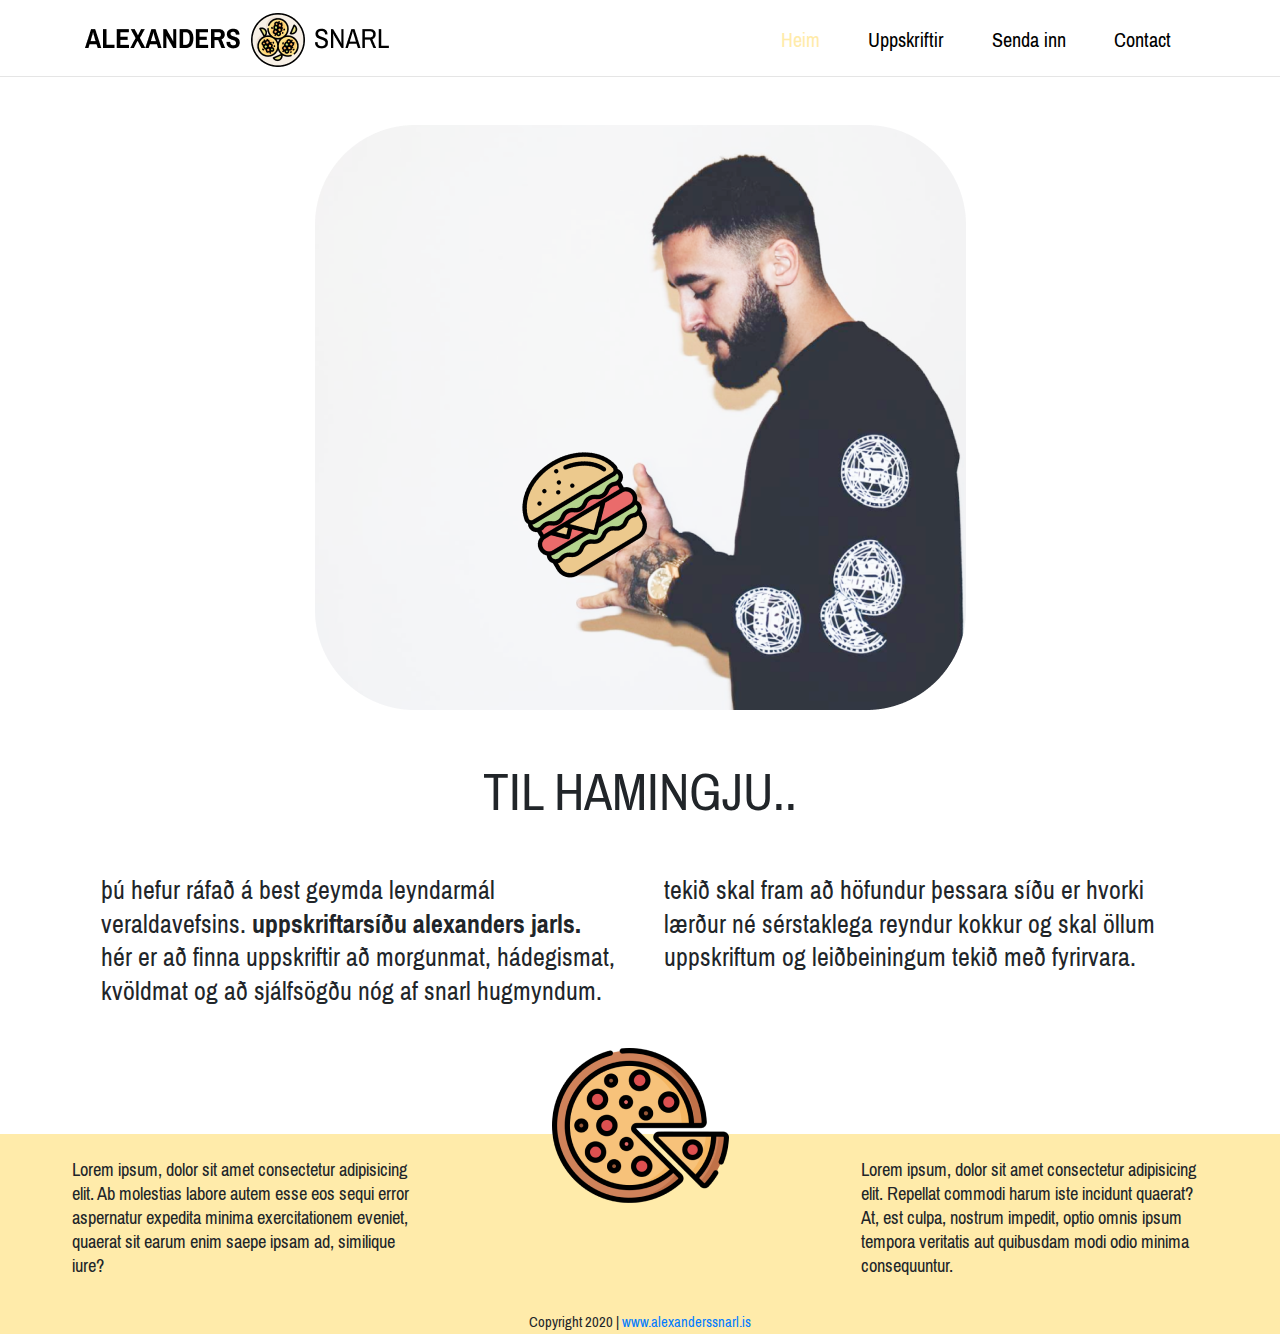
<file: index.html>
<!doctype html>
<html lang="en">
  <head>
    <!-- Required meta tags -->
    <meta charset="utf-8">
    <meta name="viewport" content="width=device-width, initial-scale=1, shrink-to-fit=no">

    <!-- Bootstrap CSS -->
    <link rel="stylesheet" href="https://stackpath.bootstrapcdn.com/bootstrap/4.5.2/css/bootstrap.min.css" integrity="sha384-JcKb8q3iqJ61gNV9KGb8thSsNjpSL0n8PARn9HuZOnIxN0hoP+VmmDGMN5t9UJ0Z" crossorigin="anonymous">
    <link rel="stylesheet" href="main.css">


    <title>Babies first Bootstrap </title>
    <style>@import url('https://fonts.googleapis.com/css2?family=Pragati+Narrow:wght@400;700&display=swap');</style>
  </head>
  <body>

    <!-- NAVBAR -->
    <nav class="navbar navbar-expand-lg ">
        <div class="container">
            <a href="/index.html"><img src="/images/logo.png" class="navbar-brand" alt=""></a>
            <button class="navbar-toggler navbar-light float-right" type="button" data-toggle="collapse" data-target="#navbar">
                <span class="navbar-toggler-icon"></span>
            </button>
            <div class="navbar-collapse collapse" id="navbar">
                <ul class="navbar-nav ml-auto">
                    <li class="nav-item active">
                        <a class="nav-link active" href="#">Heim</a>
                    <li class="nav-item">
                        <a class="nav-link" href="#">Uppskriftir</a>
                    </li>
                    <li class="nav-item">
                        <a class="nav-link" href="senda.html">Senda inn</a>
                    </li>
                    <li class="nav-item">
                        <a class="nav-link" href="#">Contact</a>
                    </li>
                </ul>
            </div>
        </div>
        
    </nav>
    <hr class="mt-n1">


    <!-- HEADER IMAGE -->
    <div class="container">
        <img class= "rounded mx-auto mt-5 d-block" src="images/header_img.png" alt="">
    </div>

    <!-- HEADER TEXT -->
    <div class="container">
        <h1 class="display-4 text-center mt-5">TIL HAMINGJU..</h1>
        <div class="d-inline-flex p-3">
            <h3 class="text-left w-50  mt-4"> þú hefur ráfað á best geymda leyndarmál veraldavefsins. <b>uppskriftarsíðu alexanders jarls.</b><br> hér er að finna uppskriftir að morgunmat, hádegismat, kvöldmat og að sjálfsögðu nóg af snarl hugmyndum.</h2>
            <h3 class="text-left w-50 ml-5 mt-4">tekið skal fram að höfundur þessara síðu er hvorki lærður né sérstaklega reyndur kokkur og skal öllum uppskriftum og leiðbeiningum tekið með fyrirvara.</h2>
        </div>
    </div>

<img class="pizza img-responsive center-block d-block mx-auto mt-1" src="images/pizza.png" alt="">

<!-- Footer -->

<footer>
    <div class="flex-row d-flex text-center mx-5">
        <div class="col-md-4 p-4 text-left">
            <h5>Lorem ipsum, dolor sit amet consectetur adipisicing elit. Ab molestias labore autem esse eos sequi error aspernatur expedita minima exercitationem eveniet, quaerat sit earum enim saepe ipsam ad, similique iure?
                </h5>        
        </div>
        <div class="col-md-4 p-4 footer-copyright py-3 mt-5">
            </div>
            
        <div class="col-md-4 p-4 text-left">
            <h5>Lorem ipsum, dolor sit amet consectetur adipisicing elit. Repellat commodi harum iste incidunt quaerat? At, est culpa, nostrum impedit, optio omnis ipsum tempora veritatis aut quibusdam modi odio minima consequuntur.</h5>
            
        </div>
    </div>

    <div class="col-md-12 text-center footer-copyright ">Copyright 2020 |
        <a class ="" href="#">www.alexanderssnarl.is</a>
    </div>

</footer>
   
    <!-- Optional JavaScript -->
    <!-- jQuery first, then Popper.js, then Bootstrap JS -->
    <script src="https://code.jquery.com/jquery-3.5.1.slim.min.js" integrity="sha384-DfXdz2htPH0lsSSs5nCTpuj/zy4C+OGpamoFVy38MVBnE+IbbVYUew+OrCXaRkfj" crossorigin="anonymous"></script>
    <script src="https://cdn.jsdelivr.net/npm/popper.js@1.16.1/dist/umd/popper.min.js" integrity="sha384-9/reFTGAW83EW2RDu2S0VKaIzap3H66lZH81PoYlFhbGU+6BZp6G7niu735Sk7lN" crossorigin="anonymous"></script>
    <script src="https://stackpath.bootstrapcdn.com/bootstrap/4.5.2/js/bootstrap.min.js" integrity="sha384-B4gt1jrGC7Jh4AgTPSdUtOBvfO8shuf57BaghqFfPlYxofvL8/KUEfYiJOMMV+rV" crossorigin="anonymous"></script>
  </body>
</html>
</file>
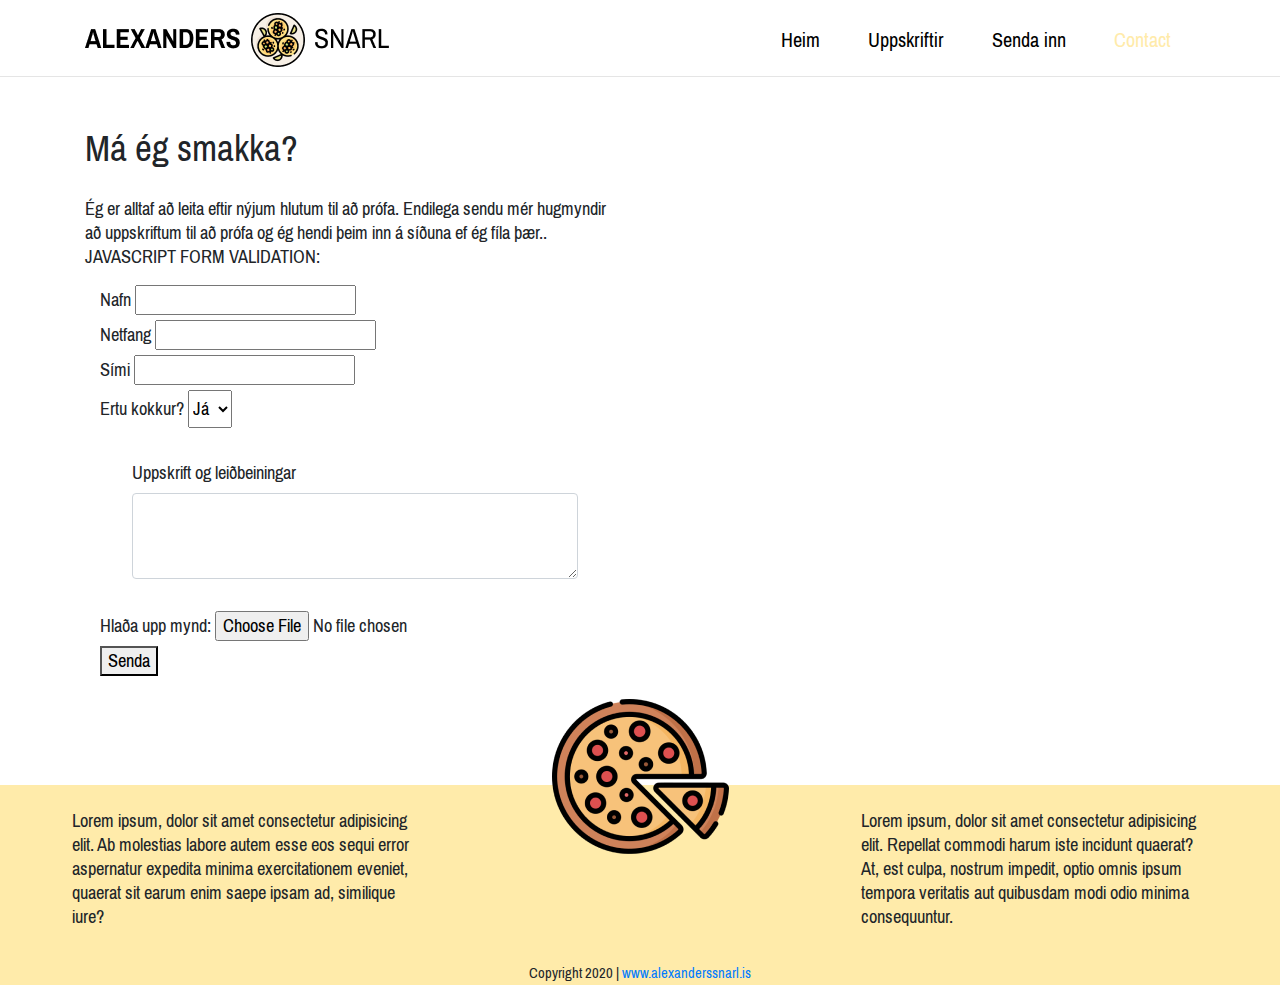
<file: contact.html>
<!doctype html>
<html lang="en">
  <head>
    <!-- Required meta tags -->
    <meta charset="utf-8">
    <meta name="viewport" content="width=device-width, initial-scale=1, shrink-to-fit=no">

    <!-- Bootstrap CSS -->
    <link rel="stylesheet" href="https://stackpath.bootstrapcdn.com/bootstrap/4.5.2/css/bootstrap.min.css" integrity="sha384-JcKb8q3iqJ61gNV9KGb8thSsNjpSL0n8PARn9HuZOnIxN0hoP+VmmDGMN5t9UJ0Z" crossorigin="anonymous">
    <link rel="stylesheet" href="main.css">


    <title></title>
    <style>@import url('https://fonts.googleapis.com/css2?family=Pragati+Narrow:wght@400;700&display=swap');</style>
    <script defer src="form.js"></script>
</head>
  <body>

    <!-- NAVBAR -->
    <nav class="navbar navbar-expand-lg ">
        <div class="container">
            <a href="/index.html"><img src="/images/logo.png" class="navbar-brand" alt=""></a>
            <button class="navbar-toggler navbar-light float-right" type="button" data-toggle="collapse" data-target="#navbar">
                <span class="navbar-toggler-icon"></span>
            </button>
            <div class="navbar-collapse collapse" id="navbar">
                <ul class="navbar-nav ml-auto">
                    <li class="nav-item active">
                        <a class="nav-link" href="index.html">Heim</a>
                    <li class="nav-item">
                        <a class="nav-link" href="#">Uppskriftir</a>
                    </li>
                    <li class="nav-item">
                        <a class="nav-link" href="/senda.html">Senda inn</a>
                    </li>
                    <li class="nav-item">
                        <a class="nav-link active" href="/contact.html">Contact</a>
                    </li>
                </ul>
            </div>
        </div>
        
    </nav>
    <hr class="mt-n1">

    <section class="Material-contact-section section-padding section-dark">
        <div class="container mt-5">
            <div class="row">
                <!-- Section Title -->
                <div class="col-md-12 wow animated fadeInLeft" data-wow-delay=".2s">
                    <h1 class="section-title">Má ég smakka?</h1>
                </div>
    
                <div class="col-md-6 mt-3">
                  <h5>Ég er alltaf að leita eftir nýjum hlutum til að prófa. Endilega sendu mér hugmyndir að uppskriftum til að prófa og 
                      ég hendi þeim inn á síðuna ef ég fíla þær.. <br>
                    JAVASCRIPT FORM VALIDATION:</p>
                  
                  
                  <!-- FORM WITH HTML VALIDATION -->
                  <div id="error"><p></p></div>
                <form class="col-md-12"id ="form" action="/contact.html" method="GET">
                            <div>
                                <label for="name">Nafn</label>
                                <input id="name" name="name2" type="text">
                            </div>
                            <div>
                                <label for="email">Netfang</label>
                                <input id="email" name="email2" type="text">
                            </div>
                            <div>
                                <label for="phone">Sími</label>
                                <input id="phone" name="phone" type="text">
                            </div>
                            <div>
                                <label for="chef">Ertu kokkur?</label>
                                <select id="chef" name="chef">
                                    <option value="yes">Já</option>
                                    <option value="no">Nei</option>
                                  </select>
                            </div>
                            <div class="message">
                                <label for="message">Uppskrift og leiðbeiningar</label>
                                <textarea class="form-control col-md-12" rows="3" id="message" name="message" form="usrform"></textarea>
                            </div>
                            <div>
                                <label for="img">Hlaða upp mynd:</label>
                                <input type="file" id="img" name="img" accept="image/*">  
                            </div>

                            <button type="submit">Senda</button>
                        </form>
                
            </div>
        </div>
      </section>

  <img class="pizza img-responsive center-block d-block mx-auto mt-1" src="images/pizza.png" alt="">

  <footer>
    <div class="flex-row d-flex text-center mx-5">
        <div class="col-md-4 p-4 text-left">
            <h5>Lorem ipsum, dolor sit amet consectetur adipisicing elit. Ab molestias labore autem esse eos sequi error aspernatur expedita minima exercitationem eveniet, quaerat sit earum enim saepe ipsam ad, similique iure?
                </h5>        
        </div>
        <div class="col-md-4 p-4 footer-copyright py-3 mt-5">
            </div>
            
        <div class="col-md-4 p-4 text-left">
            <h5>Lorem ipsum, dolor sit amet consectetur adipisicing elit. Repellat commodi harum iste incidunt quaerat? At, est culpa, nostrum impedit, optio omnis ipsum tempora veritatis aut quibusdam modi odio minima consequuntur.</h5>
            
        </div>
    </div>

    <div class="col-md-12 text-center footer-copyright ">Copyright 2020 |
        <a class ="" href="#">www.alexanderssnarl.is</a>
    </div>

</footer>
   
<!-- Optional JavaScript -->
<!-- jQuery first, then Popper.js, then Bootstrap JS -->
    <script src="https://code.jquery.com/jquery-3.5.1.slim.min.js" integrity="sha384-DfXdz2htPH0lsSSs5nCTpuj/zy4C+OGpamoFVy38MVBnE+IbbVYUew+OrCXaRkfj" crossorigin="anonymous"></script>
    <script src="https://cdn.jsdelivr.net/npm/popper.js@1.16.1/dist/umd/popper.min.js" integrity="sha384-9/reFTGAW83EW2RDu2S0VKaIzap3H66lZH81PoYlFhbGU+6BZp6G7niu735Sk7lN" crossorigin="anonymous"></script>
    <script src="https://stackpath.bootstrapcdn.com/bootstrap/4.5.2/js/bootstrap.min.js" integrity="sha384-B4gt1jrGC7Jh4AgTPSdUtOBvfO8shuf57BaghqFfPlYxofvL8/KUEfYiJOMMV+rV" crossorigin="anonymous"></script>

</body>
</html>
</file>
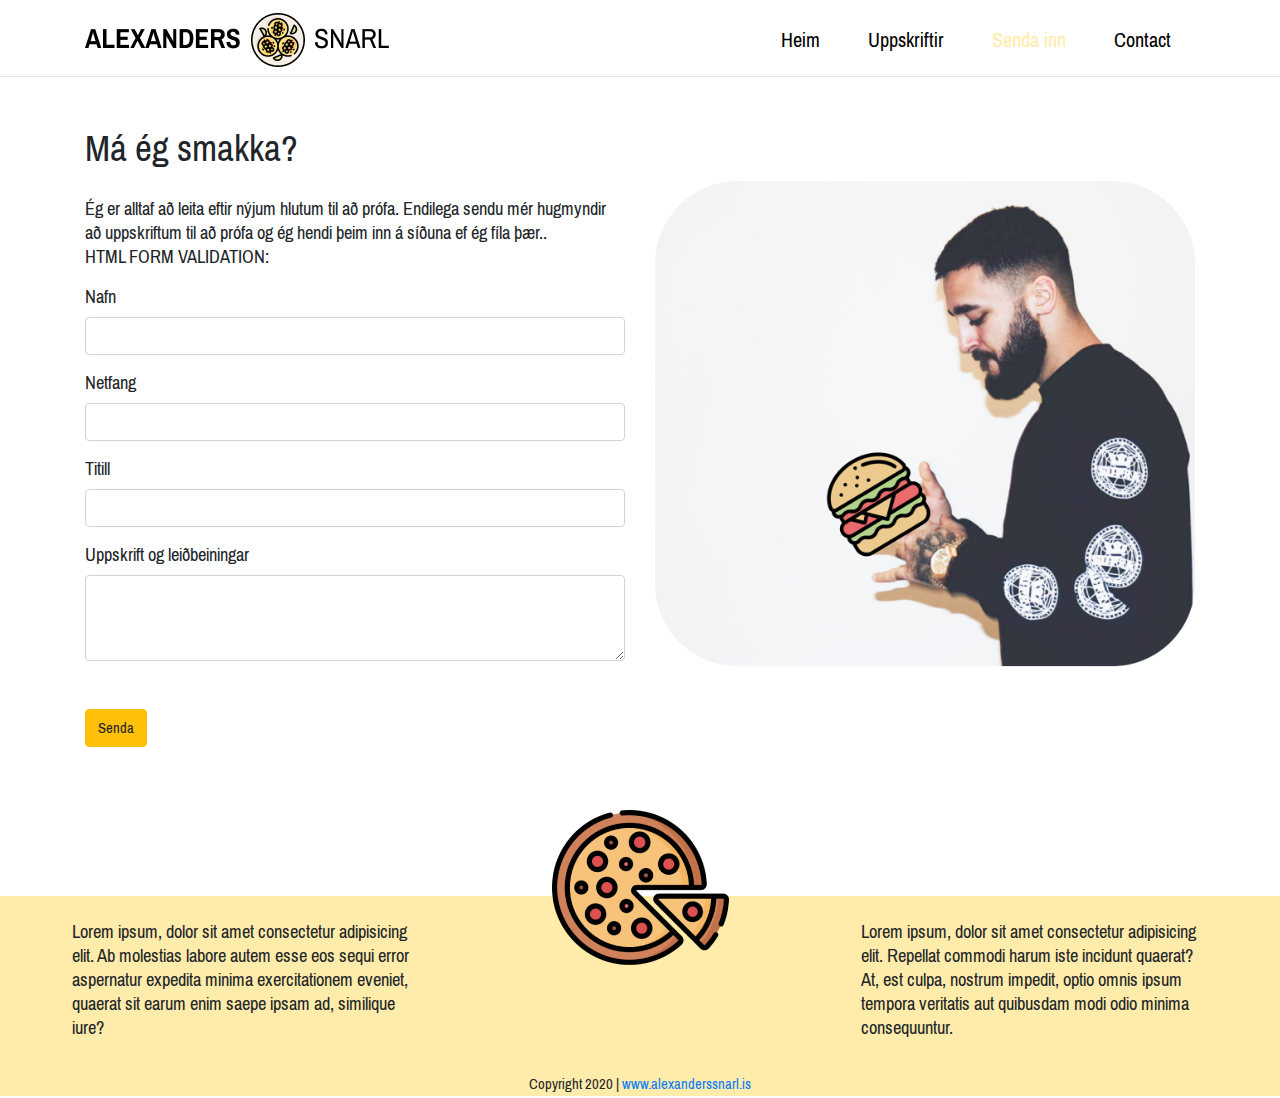
<file: senda.html>
<!doctype html>
<html lang="en">
  <head>
    <!-- Required meta tags -->
    <meta charset="utf-8">
    <meta name="viewport" content="width=device-width, initial-scale=1, shrink-to-fit=no">

    <!-- Bootstrap CSS -->
    <link rel="stylesheet" href="https://stackpath.bootstrapcdn.com/bootstrap/4.5.2/css/bootstrap.min.css" integrity="sha384-JcKb8q3iqJ61gNV9KGb8thSsNjpSL0n8PARn9HuZOnIxN0hoP+VmmDGMN5t9UJ0Z" crossorigin="anonymous">
    <link rel="stylesheet" href="main.css">


    <title>Babies first Bootstrap </title>
    <style>@import url('https://fonts.googleapis.com/css2?family=Pragati+Narrow:wght@400;700&display=swap');</style>
    <script defer src="form.js"></script>
</head>
  <body>

    <!-- NAVBAR -->
    <nav class="navbar navbar-expand-lg ">
        <div class="container">
            <a href="/index.html"><img src="/images/logo.png" class="navbar-brand" alt=""></a>
            <button class="navbar-toggler navbar-light float-right" type="button" data-toggle="collapse" data-target="#navbar">
                <span class="navbar-toggler-icon"></span>
            </button>
            <div class="navbar-collapse collapse" id="navbar">
                <ul class="navbar-nav ml-auto">
                    <li class="nav-item active">
                        <a class="nav-link" href="index.html">Heim</a>
                    <li class="nav-item">
                        <a class="nav-link" href="#">Uppskriftir</a>
                    </li>
                    <li class="nav-item">
                        <a class="nav-link active" href="">Senda inn</a>
                    </li>
                    <li class="nav-item">
                        <a class="nav-link" href="/contact.html">Contact</a>
                    </li>
                </ul>
            </div>
        </div>
        
    </nav>
    <hr class="mt-n1">

    <section class="Material-contact-section section-padding section-dark">
        <div class="container mt-5">
            <div class="row">
                <!-- Section Title -->
                <div class="col-md-12 wow animated fadeInLeft" data-wow-delay=".2s">
                    <h1 class="section-title">Má ég smakka?</h1>
                </div>
    
                <div class="col-md-6 mt-3 contact-widget-section2 wow animated fadeInLeft" data-wow-delay=".2s">
                  <h5>Ég er alltaf að leita eftir nýjum hlutum til að prófa. Endilega sendu mér hugmyndir að uppskriftum til að prófa og 
                      ég hendi þeim inn á síðuna ef ég fíla þær.. <br>
                    HTML FORM VALIDATION:</p>
                  
                  
                  <!-- FORM WITH HTML VALIDATION -->
                    <form class="shake" role="form" method="post" id="contactForm" name="contact-form" data-toggle="validator">
                    
                    <!-- Name -->
                    <div class="form-group label-floating">
                      <label class="control-label" for="name">Nafn</label>
                      <input class="form-control" id="name" type="text" name="name" required data-error="Please enter your name">
                      <div class="help-block with-errors"></div>
                    </div>
                    <!-- email -->
                    <div class="form-group label-floating">
                      <label class="control-label" for="email">Netfang</label>
                      <input class="form-control" id="email" type="email" name="email" required data-error="Please enter your Email">
                      <div class="help-block with-errors"></div>
                    </div>
                    <!-- Subject -->
                    <div class="form-group label-floating">
                      <label class="control-label">Titill</label>
                      <input class="form-control" id="msg_subject" type="text" name="subject" required data-error="Please enter your message subject">
                      <div class="help-block with-errors"></div>
                    </div>
                    <!-- Message -->
                    <div class="form-group label-floating">
                        <label for="message" class="control-label">Uppskrift og leiðbeiningar</label>
                        <textarea class="form-control" rows="3" id="message" name="message" required data-error="Write your message"></textarea>
                        <div class="help-block with-errors"></div>
                    </div>
                    <!-- Form Submit -->
                    <div class="form-submit mt-5 mb-5">
                        <button class="btn btn-warning" type="submit" id="form-submit"><i class="material-icons mdi mdi-message-outline"></i>Senda</button>
                        <div id="msgSubmit" class="h3 text-center hidden"></div>
                        <div class="clearfix"></div>
                    </div>
                  
                </div>
                  <img class="col-md-6 img-fluid h-50" src="/images/header_img.png" alt="">
                
            </div>
        </div>
      </section>

  <img class="pizza img-responsive center-block d-block mx-auto mt-1" src="images/pizza.png" alt="">

  <footer>
    <div class="flex-row d-flex text-center mx-5">
        <div class="col-md-4 p-4 text-left">
            <h5>Lorem ipsum, dolor sit amet consectetur adipisicing elit. Ab molestias labore autem esse eos sequi error aspernatur expedita minima exercitationem eveniet, quaerat sit earum enim saepe ipsam ad, similique iure?
                </h5>        
        </div>
        <div class="col-md-4 p-4 footer-copyright py-3 mt-5">
            </div>
            
        <div class="col-md-4 p-4 text-left">
            <h5>Lorem ipsum, dolor sit amet consectetur adipisicing elit. Repellat commodi harum iste incidunt quaerat? At, est culpa, nostrum impedit, optio omnis ipsum tempora veritatis aut quibusdam modi odio minima consequuntur.</h5>
            
        </div>
    </div>

    <div class="col-md-12 text-center footer-copyright ">Copyright 2020 |
        <a class ="" href="#">www.alexanderssnarl.is</a>
    </div>

</footer>
   
<!-- Optional JavaScript -->
<!-- jQuery first, then Popper.js, then Bootstrap JS -->
    <script src="https://code.jquery.com/jquery-3.5.1.slim.min.js" integrity="sha384-DfXdz2htPH0lsSSs5nCTpuj/zy4C+OGpamoFVy38MVBnE+IbbVYUew+OrCXaRkfj" crossorigin="anonymous"></script>
    <script src="https://cdn.jsdelivr.net/npm/popper.js@1.16.1/dist/umd/popper.min.js" integrity="sha384-9/reFTGAW83EW2RDu2S0VKaIzap3H66lZH81PoYlFhbGU+6BZp6G7niu735Sk7lN" crossorigin="anonymous"></script>
    <script src="https://stackpath.bootstrapcdn.com/bootstrap/4.5.2/js/bootstrap.min.js" integrity="sha384-B4gt1jrGC7Jh4AgTPSdUtOBvfO8shuf57BaghqFfPlYxofvL8/KUEfYiJOMMV+rV" crossorigin="anonymous"></script>

</body>
</html>
</file>
<file: main.css>
* {
  font-family: Pragati Narrow;
}

/* body{
    background: #FFEBAA;
} */

.nav-item .nav-link {
  color: black;
  font-family: Pragati Narrow;
  font-size: 22px;
  margin: 0 1rem;
}

.nav-item a:hover {
  color: #ffebaa !important;
}

.nav-item .active {
  color: #ffebaa;
  font-style: bold;
}

footer {
  background-color: #ffebaa;
  margin: 0 auto;
  padding: 0 0;
}

.pizza {
  margin-bottom: -80px;
}

#error {
  color: red;
  margin-bottom: 1rem;
}

.message {
  margin: 2rem;
}

/* contact form*/
</file>
